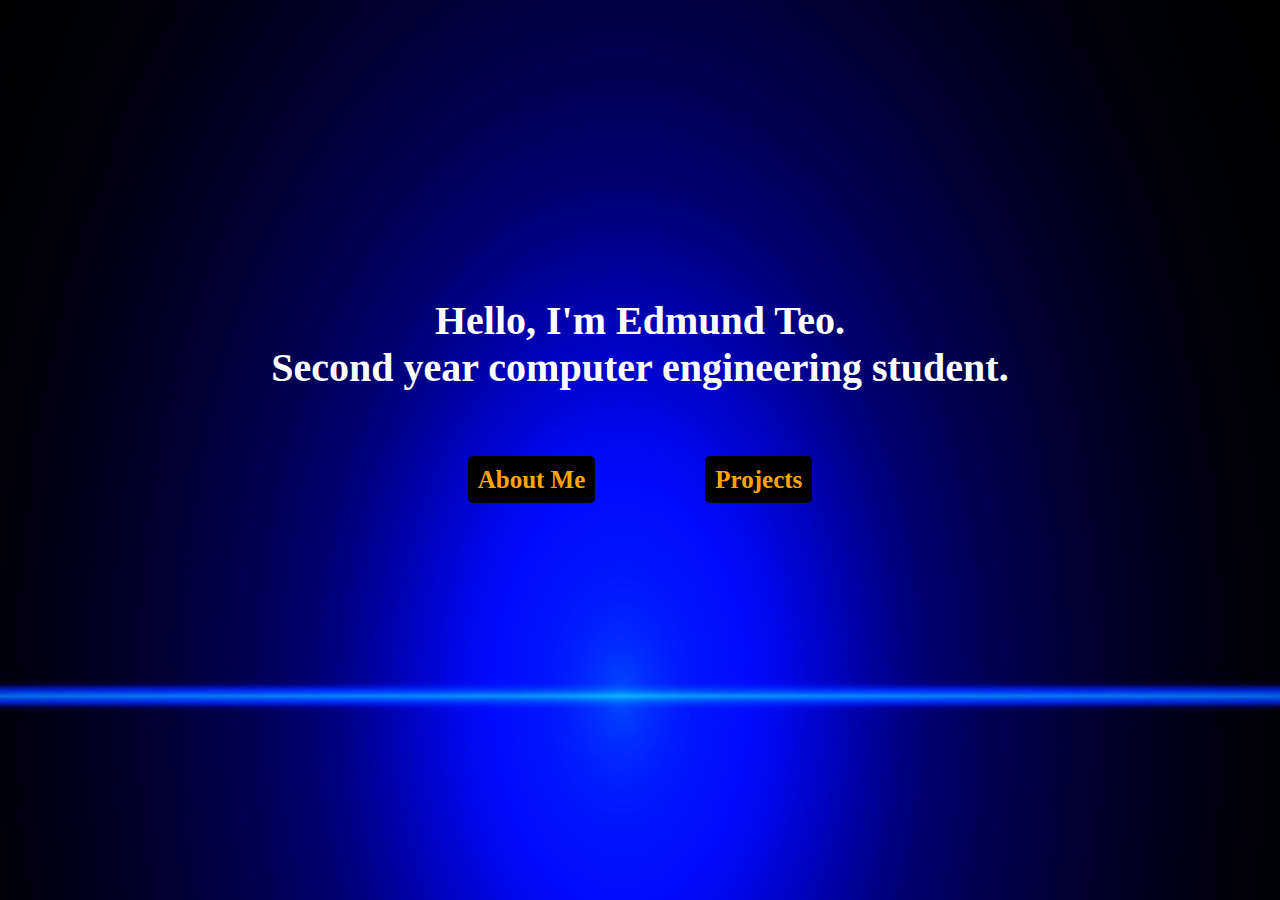
<file: index.html>
<!DOCTYPE html><html><head><meta charset=utf-8><meta name=viewport content="width=device-width,initial-scale=1,maximum-scale=1,user-scalable=0"><meta name=description content="Edmund Teo is a second year computer engineering student from NUS looking for an internship. This awesome webpage serves as a portfolio containing details of my skills, projects involved, and methods of contact."><title>Edmund Teo - Home</title><link href=/static/css/app.578b362e40170dde1ebe85b099a63a2b.css rel=stylesheet></head><body><div id=app></div><script type=text/javascript src=/static/js/manifest.2ae2e69a05c33dfc65f8.js></script><script type=text/javascript src=/static/js/vendor.b0faa03d15c2beafdaa7.js></script><script type=text/javascript src=/static/js/app.9fdacb5db0167371f489.js></script></body></html>
</file>
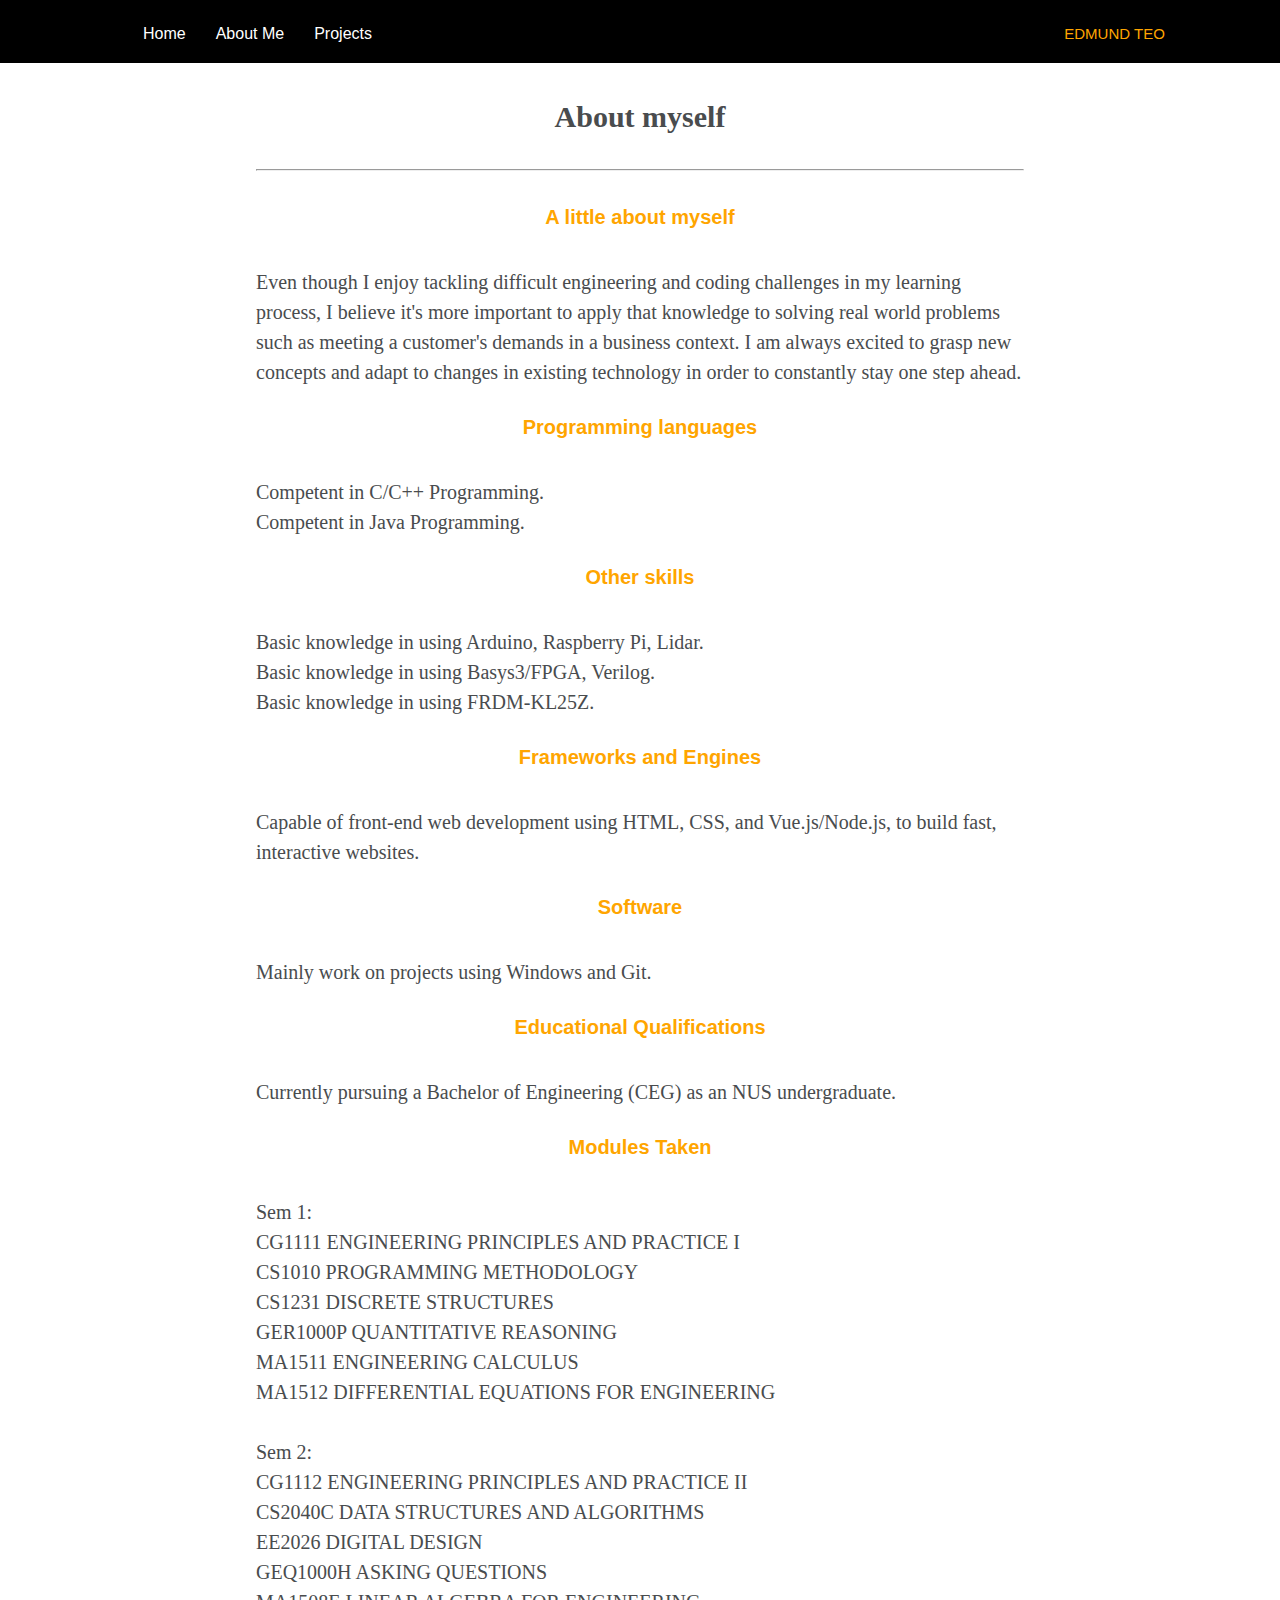
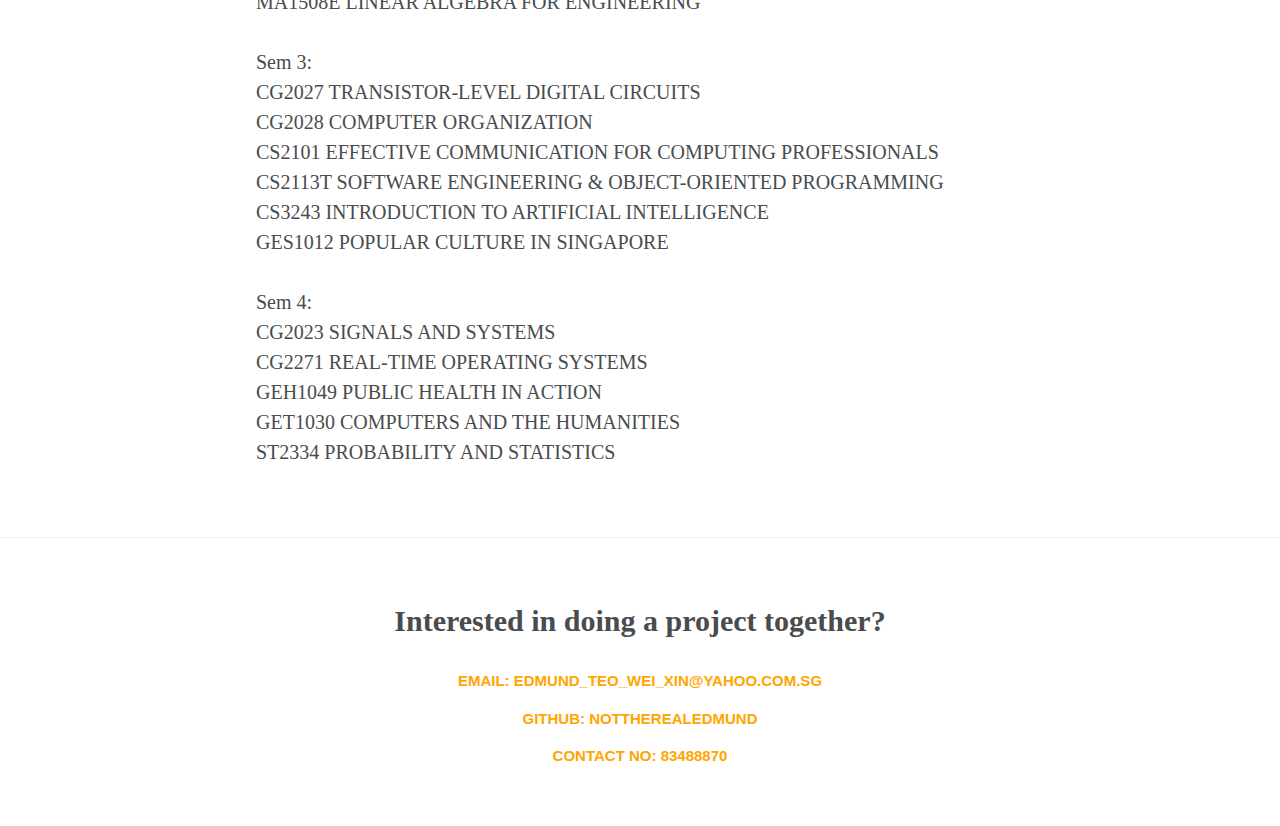
<file: about.html>
<!DOCTYPE html>
<html>
  <head>
    <meta charset="utf-8">
    <meta name="viewport" content="width=device-width, initial-scale=1, maximum-scale=1, user-scalable=0">
    <title>Edmund Teo - About Me</title>
    <style>
      html {
        font-size:62.5%;
        font-family:libre baskerville,Georgia,serif;
        color:#494c4e;
        -webkit-font-smoothing:antialiased
      }
      body {
        margin:0;
      }
      h1 {
        font-size:3em;
        line-height:1.5em;
        margin-bottom:1em
      }
      h3 {
        font-size:2em;
        line-height:1em;
        margin-bottom:2em;
        color:orange;
        font-family:namun gothic,Arial,sans-serif
      }
      h4 {
        font-size:1.5em;
        line-height:1em;
        margin-bottom:1.5em;
        color:orange;
        text-transform:uppercase;
        font-family:namun gothic,Arial,sans-serif
      }
      p {
        font-size:2em;
        line-height:1.5em;
        margin-bottom:1.5em;
        text-align: left;
      }
      nav ul {
          list-style-type: none;
          margin: 0;
          padding-left:10%;
          padding-top: 5px;
          overflow: hidden;
          background-color: black;
      }
      nav li {
          float: left;
          font-size: 16px;
          font-family: Arial, Helvetica, sans-serif;
      }
      nav li a {
          display: block;
          color: white;
          text-align: center;
          padding: 20px 15px;
          text-decoration: none;
      }
      nav li a:hover {
          color: grey;
      }
      nav #name {
          display: block;
          color: orange;
          text-align: center;
          padding: 20px 20px;
          font-size: 150%;
          text-decoration: none;
          text-align: right;
          font-family: Arial, Helvetica, sans-serif;
          padding-right: 10%;
      }
      .content {
        text-align:center;
        max-width:60%;
        margin-left:auto;
        margin-right:auto;
        margin-bottom:4em;
        padding-left:2em;
        padding-right:2em
      }
      footer {
        text-align:center;
        padding-top:4em;
        padding-bottom:4em;
        border-top:1px solid #f0eeee
      }
    </style>
  </head>
  <body>

    <nav>
      <ul>
        <li><a href="/">Home</a></li>
        <li><a href="/about.html">About Me</a></li>
        <li><a href="/project.html">Projects</a></li>
        <div id="name">EDMUND TEO</div>
      </ul>
    </nav>
    
    <div class="content">
      <br>
        <h1>About myself</h1>
        <hr style="color: #f0eeee">
        <br>
        <h3>A little about myself</h3>
          <p>
            Even though I enjoy tackling difficult engineering and coding challenges in my learning process,
            I believe it's more important to apply that knowledge to solving real world problems
            such as meeting a customer's demands in a business context.
            I am always excited to grasp new concepts and adapt to changes in existing technology
            in order to constantly stay one step ahead.
          </p>
        
        <h3>Programming languages</h3>
          <p>
            Competent in C/C++ Programming.<br>
            Competent in Java Programming.
          </p>

        <h3>Other skills</h3>
          <p>
            Basic knowledge in using Arduino, Raspberry Pi, Lidar.<br>
            Basic knowledge in using Basys3/FPGA, Verilog.<br>
            Basic knowledge in using FRDM-KL25Z.
          </p>
          
        <h3>Frameworks and Engines</h3>
          <p>
            Capable of front-end web development using HTML, CSS, and Vue.js/Node.js, to build fast, interactive websites.
          </p>

        <h3>Software</h3>
          <p>
            Mainly work on projects using Windows and Git.
          </p>

        <h3>Educational Qualifications</h3>
          <p>
            Currently pursuing a Bachelor of Engineering (CEG) as an NUS undergraduate.
          </p>

        <h3>Modules Taken</h3>
          <p>
            Sem 1:<br>
            CG1111 ENGINEERING PRINCIPLES AND PRACTICE I<br>
            CS1010 PROGRAMMING METHODOLOGY<br>
            CS1231 DISCRETE STRUCTURES<br>
            GER1000P QUANTITATIVE REASONING<br>
            MA1511 ENGINEERING CALCULUS<br>
            MA1512 DIFFERENTIAL EQUATIONS FOR ENGINEERING<br>
            <br>
            Sem 2:<br>
            CG1112 ENGINEERING PRINCIPLES AND PRACTICE II<br>
            CS2040C DATA STRUCTURES AND ALGORITHMS<br>
            EE2026 DIGITAL DESIGN<br>
            GEQ1000H ASKING QUESTIONS<br>
            MA1508E LINEAR ALGEBRA FOR ENGINEERING<br>
            <br>
            Sem 3:<br>
            CG2027 TRANSISTOR-LEVEL DIGITAL CIRCUITS<br>
            CG2028 COMPUTER ORGANIZATION<br>
            CS2101 EFFECTIVE COMMUNICATION FOR COMPUTING PROFESSIONALS<br>
            CS2113T SOFTWARE ENGINEERING & OBJECT-ORIENTED PROGRAMMING<br>
            CS3243 INTRODUCTION TO ARTIFICIAL INTELLIGENCE<br>
            GES1012 POPULAR CULTURE IN SINGAPORE<br>
            <br>
            Sem 4:<br>
            CG2023 SIGNALS AND SYSTEMS<br>
            CG2271 REAL-TIME OPERATING SYSTEMS<br>
            GEH1049 PUBLIC HEALTH IN ACTION<br>
            GET1030 COMPUTERS AND THE HUMANITIES<br>
            ST2334 PROBABILITY AND STATISTICS<br>
            <br>
          </p>
    </div>

    <footer>
      <h1>Interested in doing a project together?</h1>
      <h4>Email: edmund_teo_wei_xin@yahoo.com.sg</h4>
      <h4>Github: NotTheRealEdmund</h4>
      <h4>Contact no: 83488870</h4>
    </footer>
    
  </body>
</html>
</file>
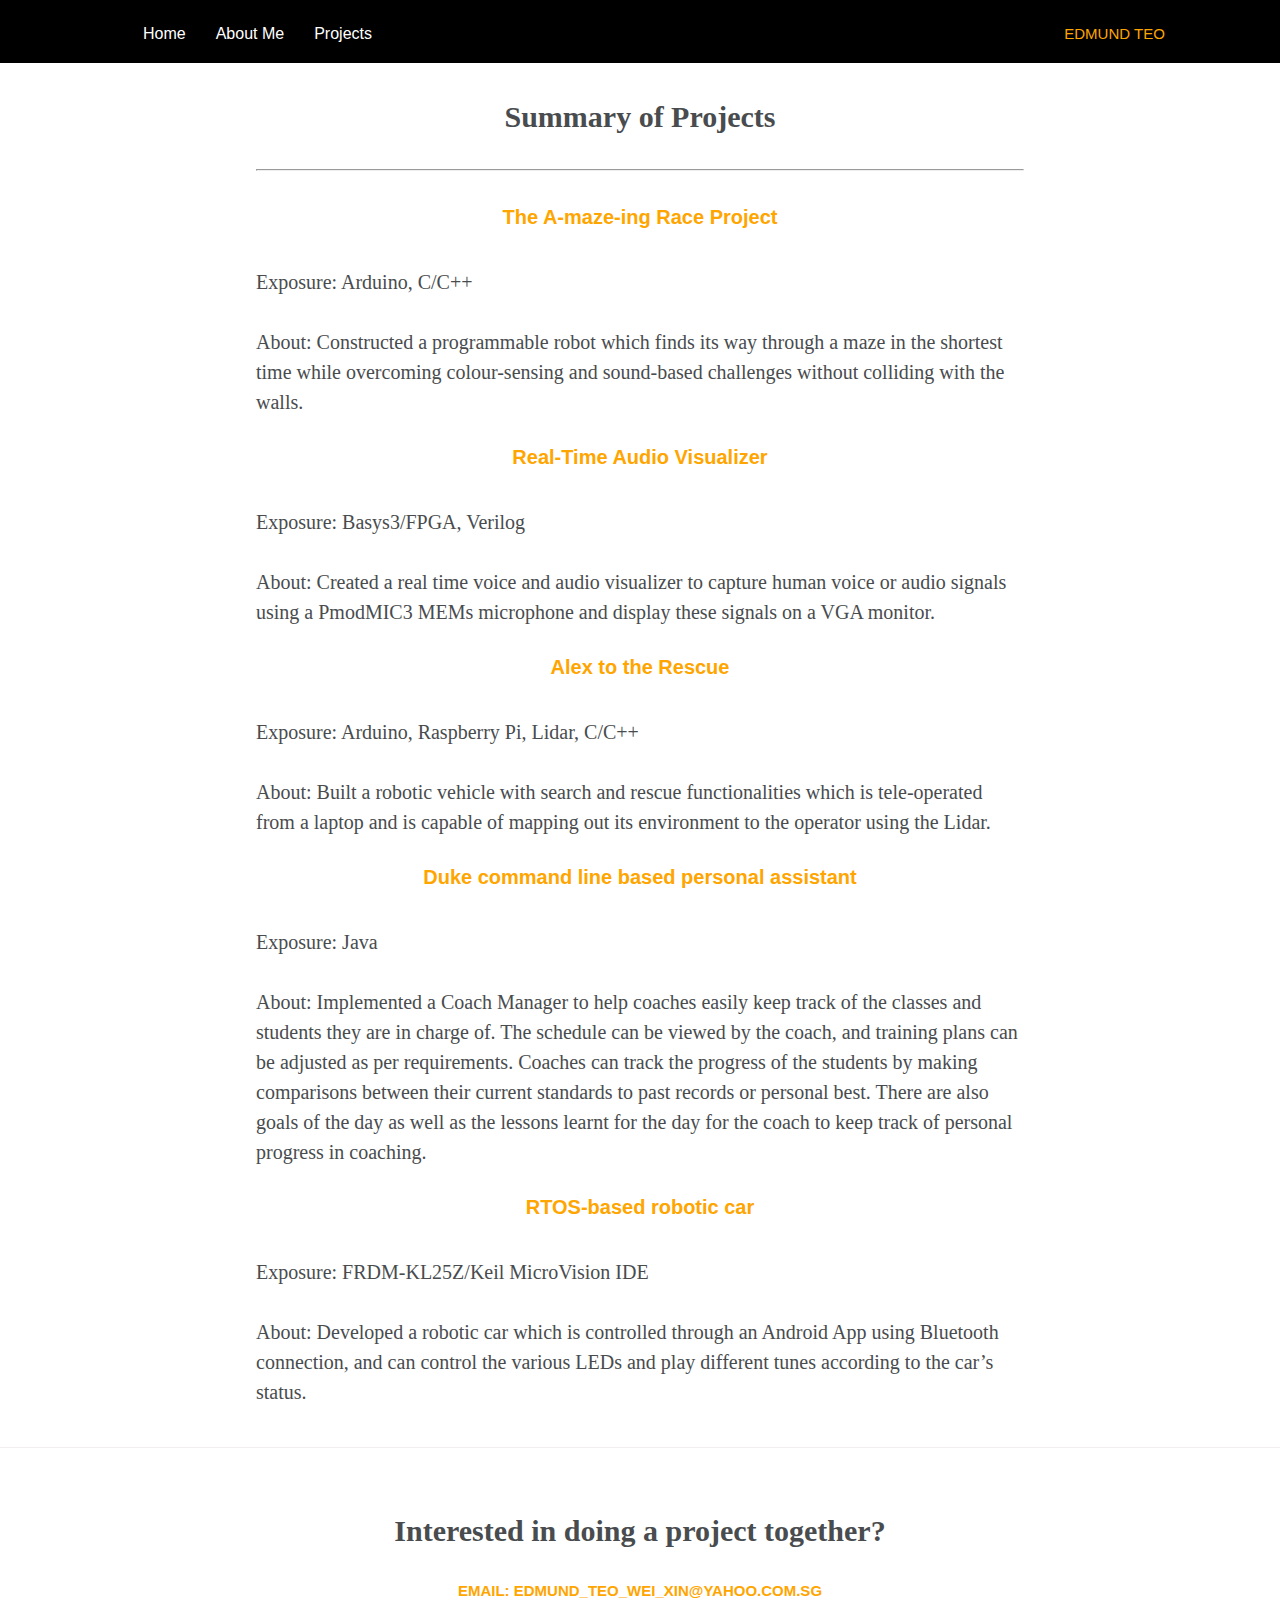
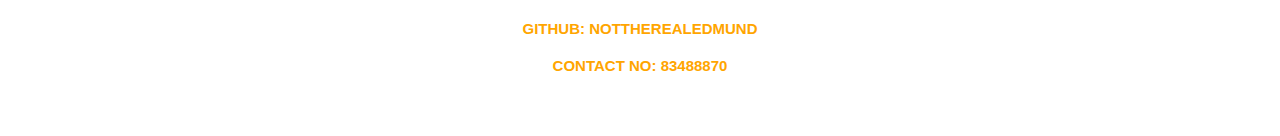
<file: project.html>
<!DOCTYPE html>
<html>
  <head>
    <meta charset="utf-8">
    <meta name="viewport" content="width=device-width, initial-scale=1, maximum-scale=1, user-scalable=0">
    <title>Edmund Teo - Projects</title>
    <style>
      html {
        font-size:62.5%;
        font-family:libre baskerville,Georgia,serif;
        color:#494c4e;
        -webkit-font-smoothing:antialiased
      }
      body {
        margin:0;
      }
      h1 {
        font-size:3em;
        line-height:1.5em;
        margin-bottom:1em
      }
      h3 {
        font-size:2em;
        line-height:1em;
        margin-bottom:2em;
        color:orange;
        font-family:namun gothic,Arial,sans-serif
      }
      h4 {
        font-size:1.5em;
        line-height:1em;
        margin-bottom:1.5em;
        color:orange;
        text-transform:uppercase;
        font-family:namun gothic,Arial,sans-serif
      }
      p {
        font-size:2em;
        line-height:1.5em;
        margin-bottom:1.5em;
        text-align: left;
      }
      nav ul {
          list-style-type: none;
          margin: 0;
          padding-left:10%;
          padding-top: 5px;
          overflow: hidden;
          background-color: black;
      }
      nav li {
          float: left;
          font-size: 16px;
          font-family: Arial, Helvetica, sans-serif;
      }
      nav li a {
          display: block;
          color: white;
          text-align: center;
          padding: 20px 15px;
          text-decoration: none;
      }
      nav li a:hover {
          color: grey;
      }
      nav #name {
          display: block;
          color: orange;
          text-align: center;
          padding: 20px 20px;
          font-size: 150%;
          text-decoration: none;
          text-align: right;
          font-family: Arial, Helvetica, sans-serif;
          padding-right: 10%;
      }
      .content {
        text-align:center;
        max-width:60%;
        margin-left:auto;
        margin-right:auto;
        margin-bottom:4em;
        padding-left:2em;
        padding-right:2em
      }
      footer {
        text-align:center;
        padding-top:4em;
        padding-bottom:4em;
        border-top:1px solid #f0eeee
      }
    </style>
  </head>
  <body>

    <nav>
      <ul>
        <li><a href="/">Home</a></li>
        <li><a href="/about.html">About Me</a></li>
        <li><a href="/project.html">Projects</a></li>
        <div id="name">EDMUND TEO</div>
      </ul>
    </nav>
    
    <div class="content">
      <br>
        <h1>Summary of Projects</h1>
        <hr style="color: #f0eeee">
        <br>
        <h3>The A-maze-ing Race Project</h3>
          <p>
            Exposure: Arduino, C/C++
            <br>
            <br>
            About: Constructed a programmable robot which finds its way through a maze in the shortest time while 
            overcoming colour-sensing and sound-based challenges without colliding with the walls.
          </p>

        <h3>Real-Time Audio Visualizer</h3>
          <p>
            Exposure: Basys3/FPGA, Verilog
            <br>
            <br>
            About: Created a real time voice and audio visualizer to capture human voice or audio signals 
            using a PmodMIC3 MEMs microphone and display these signals on a VGA monitor.
          </p>

        <h3>Alex to the Rescue</h3>
          <p>
            Exposure: Arduino, Raspberry Pi, Lidar, C/C++
            <br>
            <br>
            About: Built a robotic vehicle with search and rescue functionalities which is tele-operated from a laptop 
            and is capable of mapping out its environment to the operator using the Lidar.
          </p>

        <h3>Duke command line based personal assistant</h3>
          <p>
            Exposure: Java
            <br>
            <br>
            About: Implemented a Coach Manager to help coaches easily keep track of the classes and students they are in charge of.
            The schedule can be viewed by the coach, and training plans can be adjusted as per requirements.
            Coaches can track the progress of the students by making comparisons between their current standards to past records or personal best.
            There are also goals of the day as well as the lessons learnt for the day for the coach to keep track of personal progress in coaching.
          </p>

        <h3>RTOS-based robotic car</h3>
          <p>
            Exposure: FRDM-KL25Z/Keil MicroVision IDE
            <br>
            <br>
            About: Developed a robotic car which is controlled through an Android App using Bluetooth connection, 
            and can control the various LEDs and play different tunes according to the car’s status.
          </p>
    </div>

    <footer>
      <h1>Interested in doing a project together?</h1>
      <h4>Email: edmund_teo_wei_xin@yahoo.com.sg</h4>
      <h4>Github: NotTheRealEdmund</h4>
      <h4>Contact no: 83488870</h4>
    </footer>
    
  </body>
</html>
</file>
